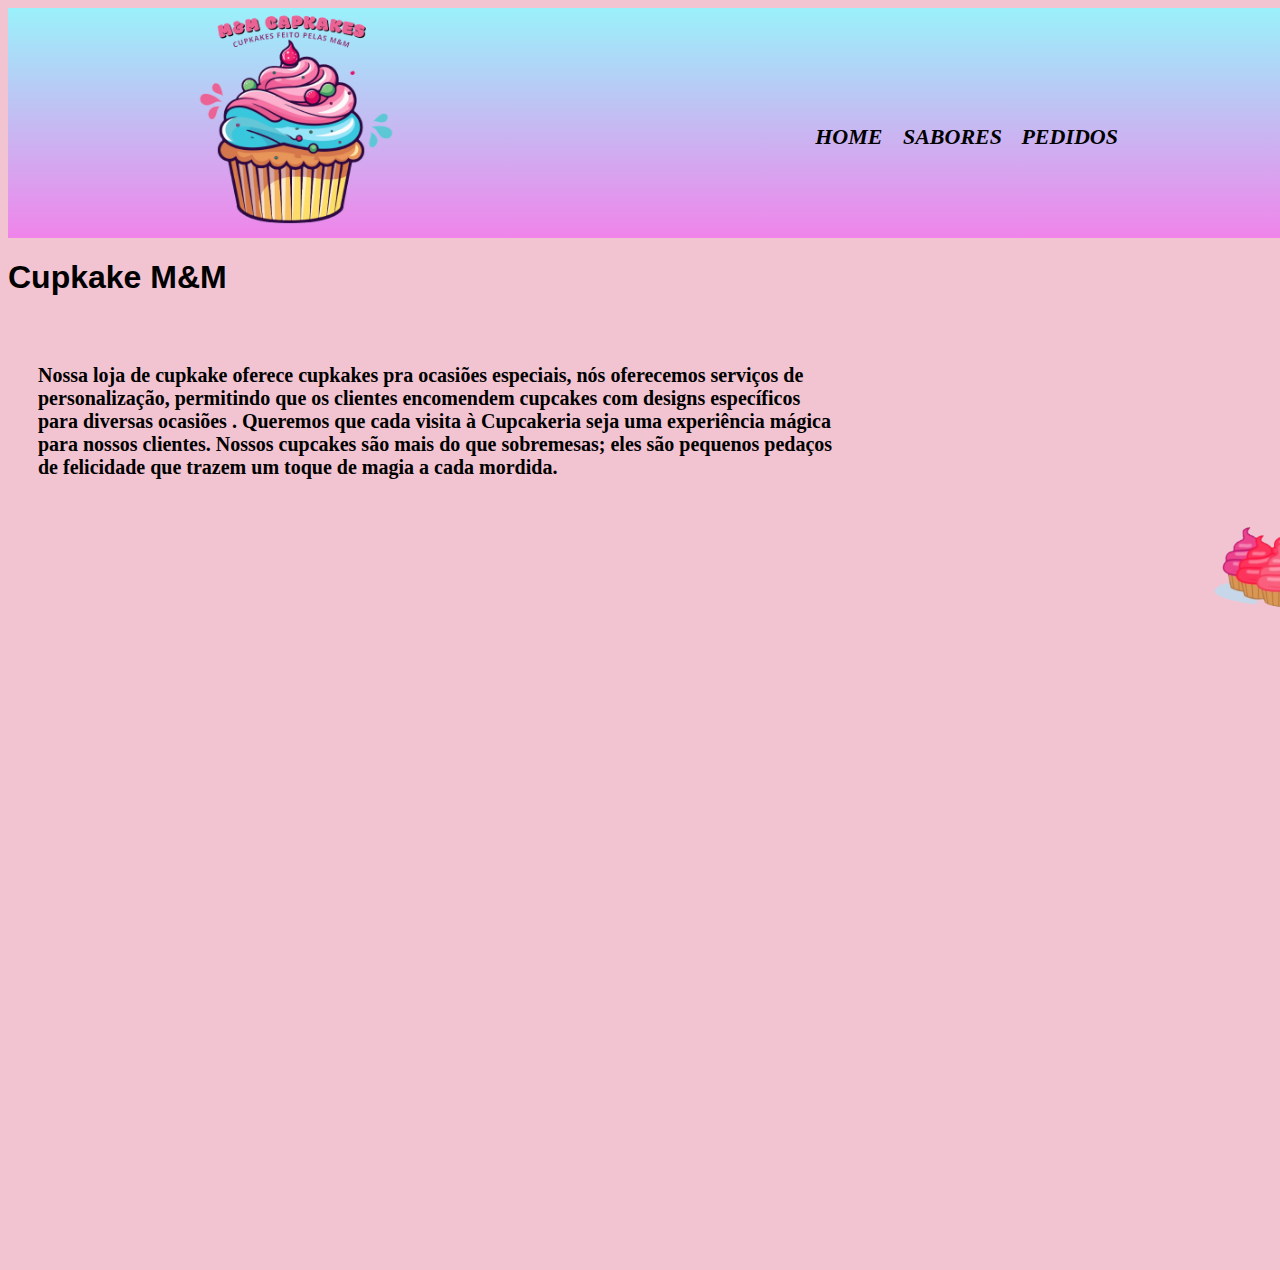
<file: index.html>
<!DOCTYPE html>
<html lang="pt-br">

<head>
    <meta charset="UTF-8">
    <meta name="viewport" content="width=device-width, initial-scale=1.0">
    <meta name="viewport" content="width=device-width, initial-scale=1.0">
    <title>Cupkake</title>
    <link rel="stylesheet" href="sabores.html">
    <link rel="stylesheet" href="pedidos.html">
    <link rel="stylesheet" href="cupkake.css">
</head>

<body>
    <header>
        <div class="caixa">

            <img src="Beige_and_Brown_Cute_Minimalist_Illustrated_Food_Catering_Service_Logo-removebg-preview.png"
                class="imagemlogo">


            <nav>
                <ul>
                    <li><a href="cupkake.html">HOME </a></li>
                    <li><a href="sabores.html">SABORES</a></Li>
                    <li><a href="pedidos.html">PEDIDOS</a></Li>
                </ul>
            </nav>
        </div>


    </header>

    <main>

        <div class="ma">


            <h1>Cupkake M&M</h1>
            <h2 class="descrição">Nossa loja de cupkake oferece cupkakes pra ocasiões especiais,
                nós oferecemos serviços de personalização,
                permitindo que os clientes encomendem cupcakes com designs específicos para diversas ocasiões .
                Queremos que cada visita à Cupcakeria seja uma experiência mágica para nossos clientes. Nossos cupcakes
                são
                mais do que sobremesas;
                eles são pequenos pedaços de felicidade que trazem um toque de magia a cada mordida.
                </h2>
                <img src="pinkie-pie-cupcakes.png" class="ponei">
            
        </div>

        <section class="mapa">
            <div class="mapa-conteudo">
                <iframe
                    src="https://www.google.com/maps/embed?pb=!1m14!1m12!1m3!1d14645.8310122129!2d-51.457615381424226!3d-23.407825977086468!2m3!1f0!2f0!3f0!3m2!1i1024!2i768!4f13.1!5e0!3m2!1spt-BR!2sbr!4v1695653039435!5m2!1spt-BR!2sbr"
                    width="100%" height="300" style="border:0;" allowfullscreen="" loading="lazy"
                    referrerpolicy="no-referrer-when-downgrade"></iframe>
            </div>
        </section>
    </main>
</body>

</html>
</file>
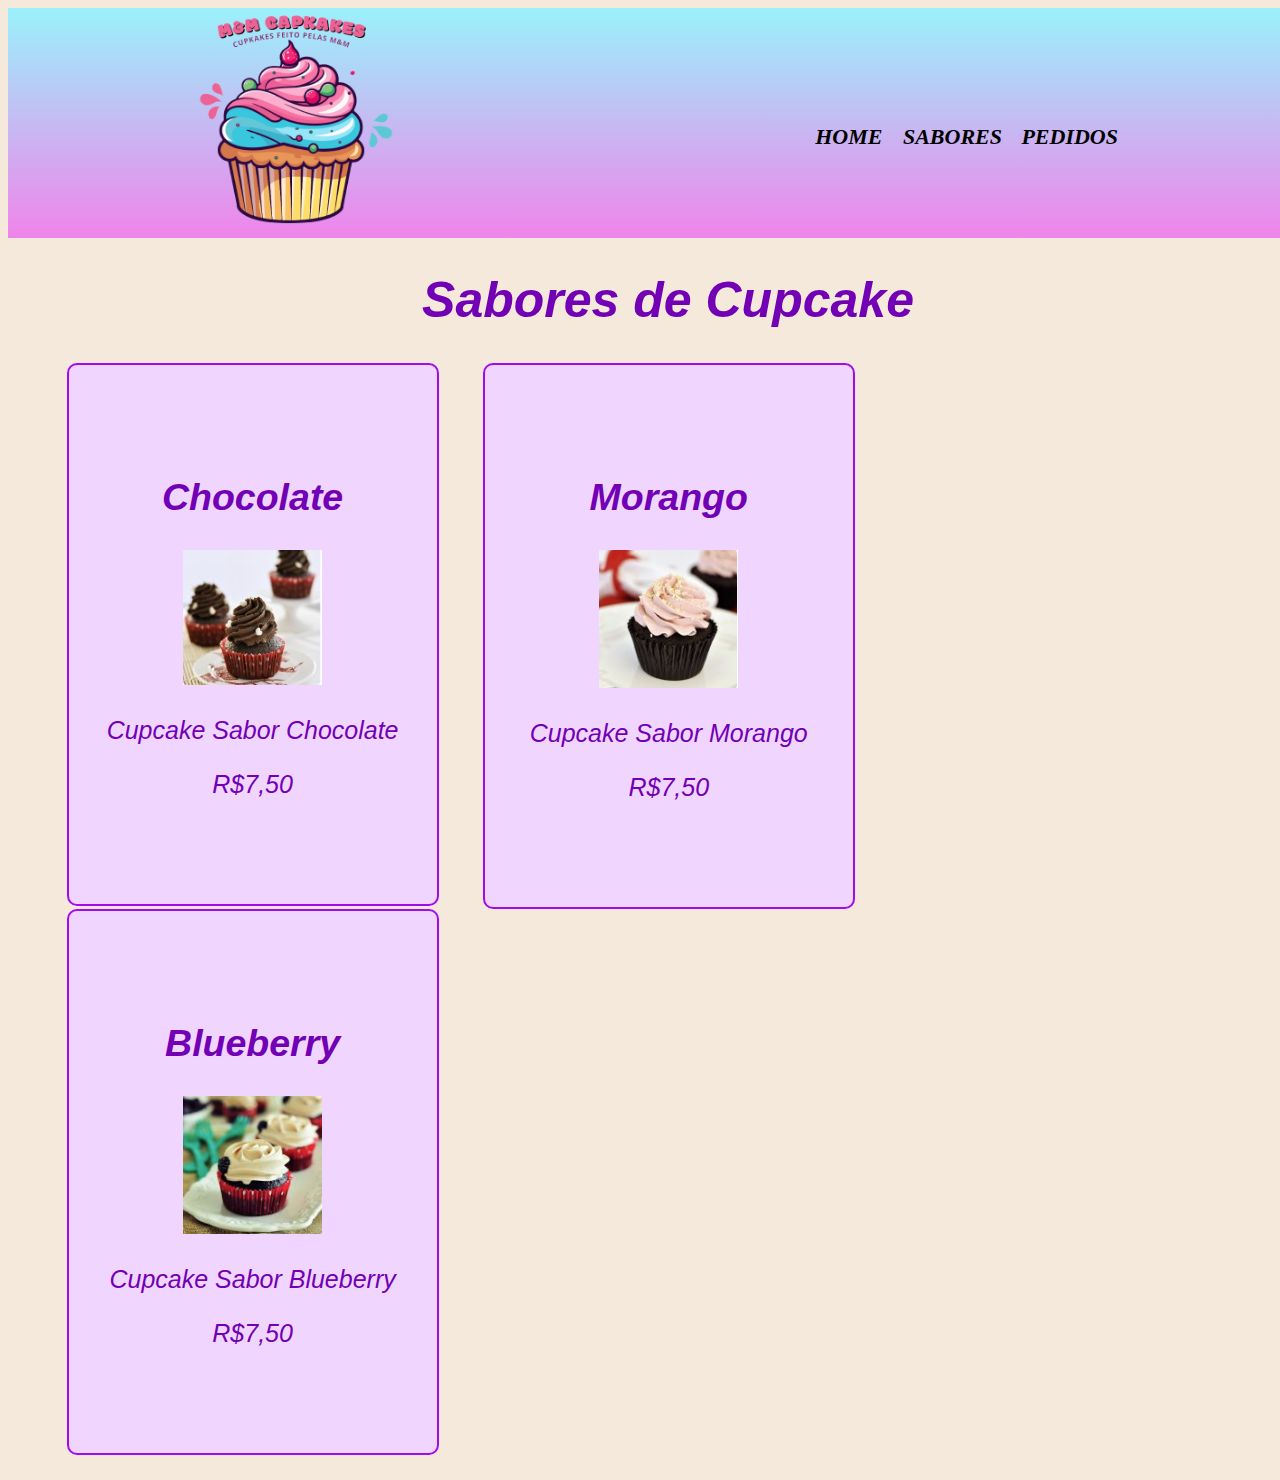
<file: index2.html>
<!DOCTYPE html>
<html lang="pt-br">

<head>
    <meta charset="UTF-8">
    <meta name="viewport" content="width=device-width, initial-scale=1.0">
    <meta name="viewport" content="width=device-width, initial-scale=1.0">
    <title>Sabores</title>
    <link rel="stylesheet" href="Sabores.css">
    <link rel="stylesheet" href="sabores.html">
    <link rel="stylesheet" href="pedidos.html">
</head>

<body>
    <header>
        <div class="caixa">

            <img src="Beige_and_Brown_Cute_Minimalist_Illustrated_Food_Catering_Service_Logo-removebg-preview.png"
                class="imagemlogo">


            <nav>
                <ul>
                    <li><a href="cupkake.html">HOME </a></li>
                    <li><a href="sabores.html">SABORES</a></Li>
                    <li><a href="pedidos.html">PEDIDOS</a></Li>
                </ul>
            </nav>
        </div>
    </header>

    <ul class="Sabores">
        <h1>Sabores de Cupcake</h1>
        <li>
            <h2>Chocolate</h2>
            <a href="pedidos.html">
                <img src="cupcakeslaoq.jpg" alt="Cupcake de Chocolate" class="eitaa">
            </a>
            <p class="produto-descriçao">Cupcake Sabor Chocolate</p>
            <p class="produto-preço">R$7,50</p>

        </li>
        <li>
            <h2>Morango</h2>
            <a href="pedidos.html">
                <img src="cupcakekaka.jpg" alt="Cupcake de Morango" class="eitaa">
            </a>
            <p class="produto-descriçao">Cupcake Sabor Morango</p>
            <p class="produto-preço">R$7,50</p>

        </li>
        <li>
            <h2>Blueberry</h2>
            <a href="pedidos.html">
                <img src="cupcakeli.jpg" alt="Cupcake de blueberry" class="eitaa">
            </a>
            <p class="produto-descriçao">Cupcake Sabor Blueberry</p>
            <p class="produto-preço">R$7,50</p>

        </li>
    </ul>

</body>

</html>
</file>
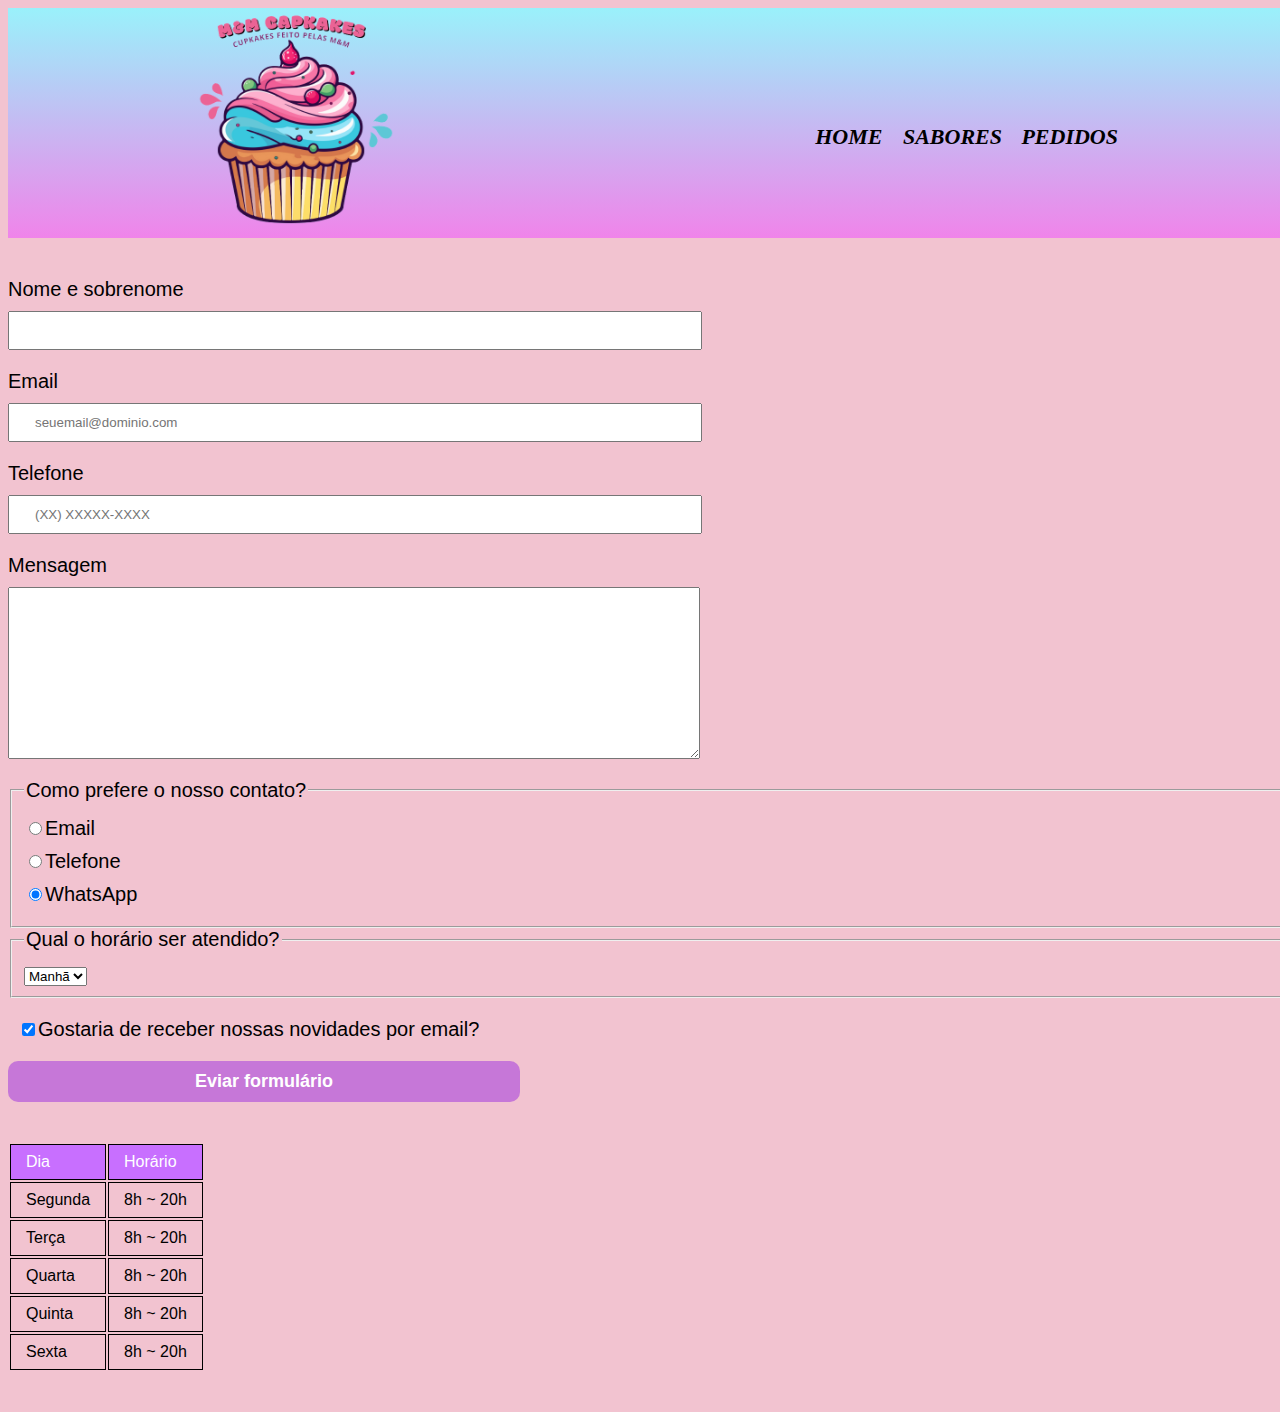
<file: pedidos.html>
<!DOCTYPE html>
<html lang="pt-br">

<head>
    <meta charset="UTF-8">
    <meta name="viewport" content="width=device-width, initial-scale=1.0">
    <meta name="viewport" content="width=device-width, initial-scale=1.0">
    <title>Pedidos</title>
    <link rel="stylesheet" href="sabores.html">
    <link rel="stylesheet" href="pedidos.html">
    <link rel="stylesheet" href="pedidos.css">
</head>

<body>
    <header>
        <div class="caixa">

            <img src="Beige_and_Brown_Cute_Minimalist_Illustrated_Food_Catering_Service_Logo-removebg-preview.png"
                class="imagemlogo">


            <nav>
                <ul>
                    <li><a href="cupkake.html">HOME </a></li>
                    <li><a href="sabores.html">SABORES</a></Li>
                    <li><a href="pedidos.html">PEDIDOS</a></Li>
                </ul>
            </nav>
        </div>
    </header>

    <main>
        <form>
            <label for="nomesobrenome">Nome e sobrenome</label>
            <input type="text" id="nomesobrenome" class="input-padrao" required>

            <label for="email">Email</label>
            <input type="email" id=" email" class="input-padrao" required placeholder="seuemail@dominio.com">

            <label for="telefone">Telefone</label>
            <input type="tel" id="telefone" class="input-padrao" required placeholder="(XX) XXXXX-XXXX">

            <label for="mensagem">Mensagem</label>
            <textarea cols="70" rows="10" id="mensagem" class="input-padrao" required></textarea>

            <fieldset>
                <legend>Como prefere o nosso contato?</legend>
                <label for="radio-email"><input type="radio" name="contato" value="email" id="radio-email">Email</label>


                <label for="radio-telefone"><input type="radio" name="contato" value="telefone"
                        id="radio-telefone">Telefone</label>


                <label for="radio-whatsapp"><input type="radio" name="contato" value="whatsapp" id="radio-whatsapp"
                        checked>WhatsApp</label>

            </fieldset>

            <fieldset>
                <legend>Qual o horário ser atendido?</legend>
                <select>
                    <option>Manhã</option>
                    <option>Tarde</option>
                    <option>Noite</option>
                </select>
            </fieldset>

            <label class="checkbox"><input type="checkbox" checked>Gostaria de receber nossas novidades por
                email?</label>

            <input type="submit" value="Eviar formulário" class="Enviar">
        </form>

        <table>
            <thead>
                <tr>
                    <td>Dia</th>
                    <td>Horário</th>
                </tr>
            </thead>
            <tbody>
                <tr>
                    <td>Segunda</td>
                    <td>8h ~ 20h</td>
                </tr>
                <tr>
                    <td>Terça</td>
                    <td>8h ~ 20h</td>
                </tr>
                <tr>
                    <td>Quarta</td>
                    <td>8h ~ 20h</td>
                </tr>
                <tr>
                    <td>Quinta</td>
                    <td>8h ~ 20h</td </tr>
                <tr>
                    <td>Sexta</td>
                    <td>8h ~ 20h</td>
                </tr>
            </tbody>
        </table>
    </main>

</body>

</html>
</file>
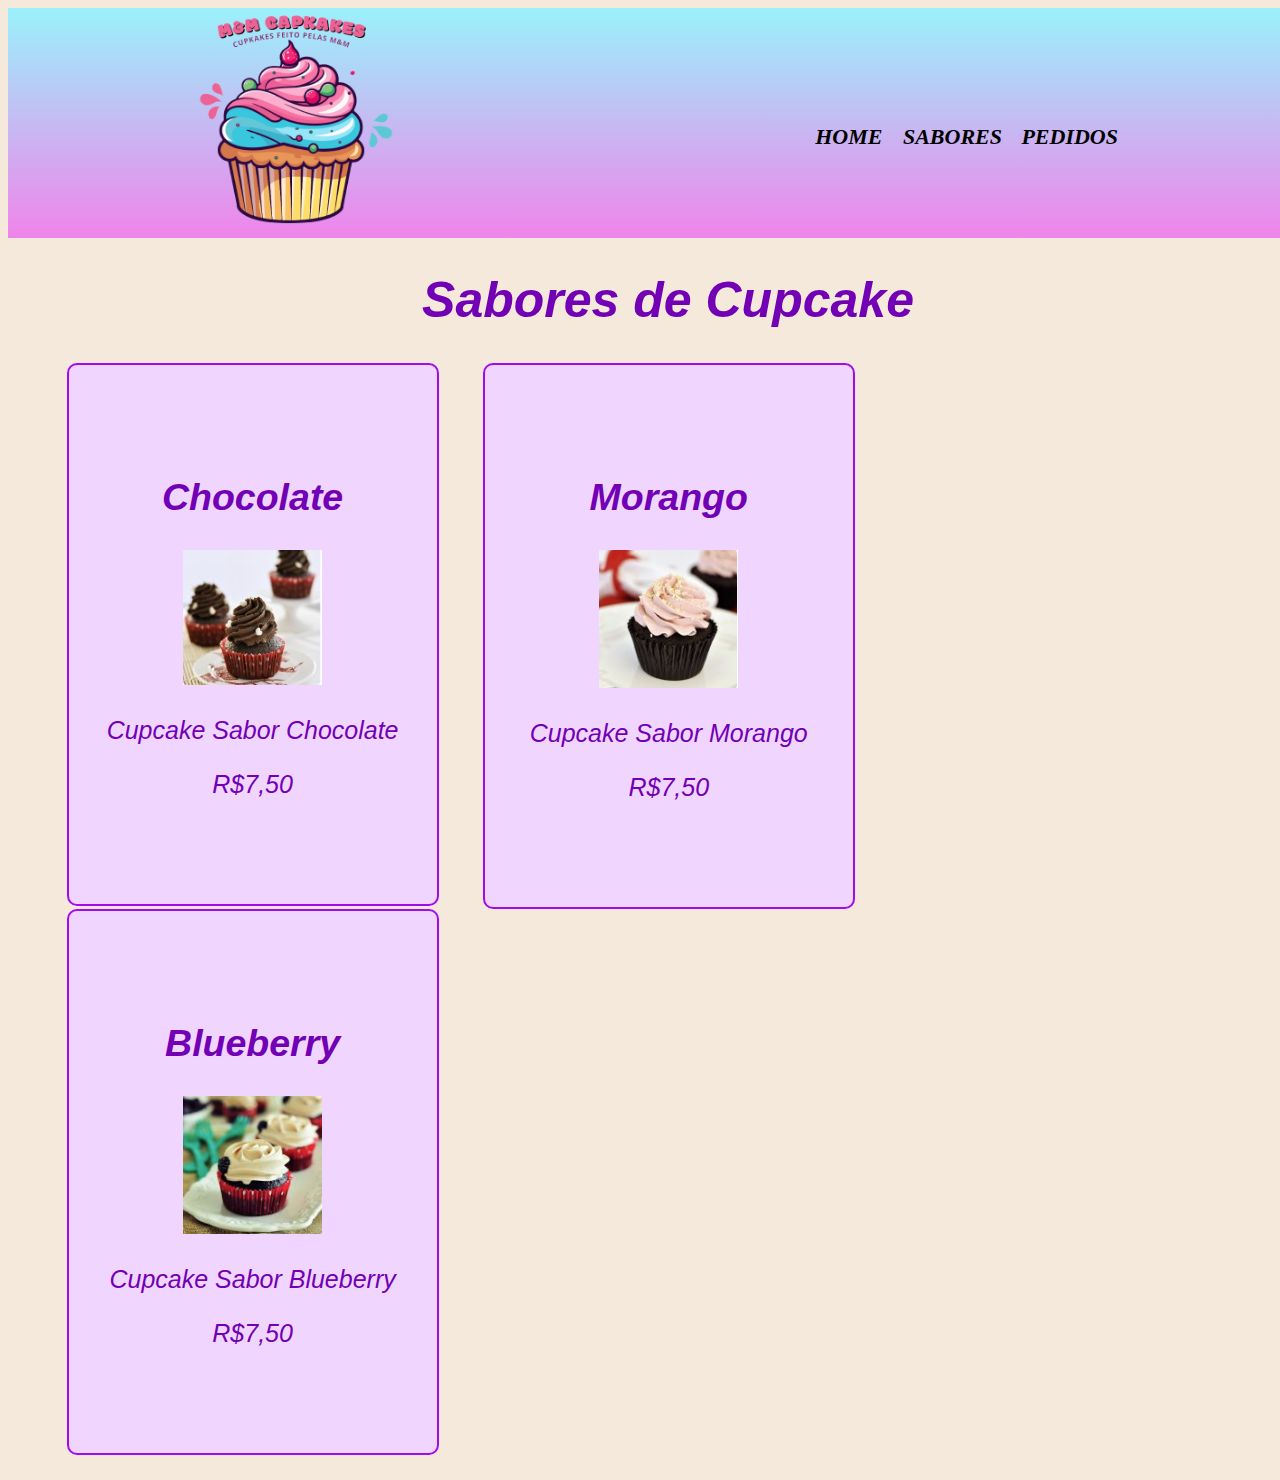
<file: sabores.html>
<!DOCTYPE html>
<html lang="pt-br">

<head>
    <meta charset="UTF-8">
    <meta name="viewport" content="width=device-width, initial-scale=1.0">
    <meta name="viewport" content="width=device-width, initial-scale=1.0">
    <title>Sabores</title>
    <link rel="stylesheet" href="Sabores.css">
    <link rel="stylesheet" href="sabores.html">
    <link rel="stylesheet" href="pedidos.html">
</head>

<body>
    <header>
        <div class="caixa">

            <img src="Beige_and_Brown_Cute_Minimalist_Illustrated_Food_Catering_Service_Logo-removebg-preview.png"
                class="imagemlogo">


            <nav>
                <ul>
                    <li><a href="cupkake.html">HOME </a></li>
                    <li><a href="sabores.html">SABORES</a></Li>
                    <li><a href="pedidos.html">PEDIDOS</a></Li>
                </ul>
            </nav>
        </div>
    </header>

    <ul class="Sabores">
        <h1>Sabores de Cupcake</h1>
        <li>
            <h2>Chocolate</h2>
            <a href="pedidos.html">
                <img src="cupcakeslaoq.jpg" alt="Cupcake de Chocolate" class="eitaa">
            </a>
            <p class="produto-descriçao">Cupcake Sabor Chocolate</p>
            <p class="produto-preço">R$7,50</p>

        </li>
        <li>
            <h2>Morango</h2>
            <a href="pedidos.html">
                <img src="cupcakekaka.jpg" alt="Cupcake de Morango" class="eitaa">
            </a>
            <p class="produto-descriçao">Cupcake Sabor Morango</p>
            <p class="produto-preço">R$7,50</p>

        </li>
        <li>
            <h2>Blueberry</h2>
            <a href="pedidos.html">
                <img src="cupcakeli.jpg" alt="Cupcake de blueberry" class="eitaa">
            </a>
            <p class="produto-descriçao">Cupcake Sabor Blueberry</p>
            <p class="produto-preço">R$7,50</p>

        </li>
    </ul>

</body>

</html>
</file>
<file: cupkake.css>
body {
    width: 100%;
    font-family: 'Cinzel Decorative', cursive;
    font-family: 'Montserrat', sans-serif;
    background-color: rgb(242, 195, 208);
}

header {
    background: linear-gradient(rgb(154, 241, 251), #f084ea);
}

@media screen and (max-width:480px) {

    body {
        margin: 882px;
        width: 882px;
    }

    .caixa,
    .titulo-descrição,
    .gostosos,
    .titulo-gostoso,
    .mapa {
        width: 840px;
        margin: 100%;
    }

    header {
        margin: auto;
    }
}

.imagemlogo {
    width: 24%;
    padding: 0%;
    margin: 0%;
}

main {
    display: inline-block;
}

.caixa {
    position: relative;
    width: 940px;
    margin: 0 auto;
    font-style: oblique;
}

.ponei {
    width: 500px;
    padding-left: 1200px;
    align-items: left;
    display: inline-block;
    margin-top: -200px;
}

.h1 {
    vertical-align: top;
    text-align: left;
    font-weight: bold;
    font-family: Helvética;
    color: darkmagenta;
    font-size: 32px;
    text-align: center;
}




nav {
    position: absolute;
    top: 100px;
    right: 0;
}

nav li {
    display: inline;
    margin: 0 0 0 15px;
}

nav a {
    text-transform: uppercase;
    color: #000;
    font-weight: bold;
    font-size: 22px;
    text-decoration: none;
    font-family: Palatino, URW Palladio L, serif;
}

nav a:hover {
    color: rgb(255, 84, 207);
    text-decoration: underline;
}

.produtos {
    width: 940px;
    margin: 0 auto;
    padding: 50px 0;
}

.produtos li {
    display: inline-block;
    text-align: center;
    width: 30%;
    vertical-align: top;
    margin: 0 1.5%;
    padding: 30px 20px;
    box-sizing: border-box;
    border: 2px solid #000000;
    border-radius: 10px;
}

.produtos li:hover {
    border-color: #c78c19;
    font-size: 40px;
}

.produtos li:active {
    border-color: #ff1c08;
}

.produtos li:hover h2 {
    font-size: 50px;


}

.produtos h2 {
    font-size: 30px;
    font-weight: bold;
}

.produto-descrição {
    font-size: 18px;
}

.produto-preço {
    font-size: 22px;
    font-weight: 10px 0 0;
}

footer {
    text-align: center;
    background: rgb(202, 0, 94);
    padding: 60px 0;

}

form {
    margin: 30px 0;
    font-size: 20px;
    margin: 0 0 10px;
}

form label,
form p {
    display: block;
    margin: 0 0 20px;
    padding: 10px 25px;
    width: 30%;
}

.fone {
    width: 15%;

}

.input-padrao {
    display: block;
    margin: 0 0 20px;
    padding: 10px 15px;
    width: 30%;
}

.input- .bobice {
    padding: 10px;
    margin: 10px;
    font-style: italic;

}

.checkbox {
    margin: 10px;
}

p {
    color: #000000;
    font-style: italic;
}

form p {
    color: rgb(93, 93, 93);
}

table {
    margin: 20px 0 40px;
}

thead {
    background: #716f6f;
    color: white;
    font-weight: bold;

}

td,
th {
    border: 1px solid #000000;
    padding: 8px 15px;
}

*/css da pagina inicial/ .banner {
    width: 100%;
}

h2 {
    display: inline-block;
    vertical-align: top;
    width: 800px;
}

.utensilios {
    width: 150px;
    float: left;
    margin: 0 20px 20px 0;
}

.mapa {
    width: 1896;
    padding: 3em 0;
}

.mapa-conteudo {
    width: 1896px;
    margin: 800 auto;
}

.mapa p {
    margin: 0 0em;
    text-align: center;
}


.beneficios {
    padding: 3em 0;
    background: #888888;

}

.conteudo-beneficios {
    width: 640px;
    margin: 0 auto;
}

.itens {
    line-height: 1.5;
}

.itens:first-child {
    font-weight: bold;
}

.itens::before {
    content: "☆";
}

.lista-beneficios {
    width: 40%;
    display: inline-block;
    vertical-align: top;
}

.imagem-beneficios {
    width: 60%;
    opacity: 0.3;
    transition: 100;
}

.video {
    width: 560px;
    margin: 2em auto;
}

.imagem-beneficios:hover {
    opacity: 100;
}

#atendimento {
    font-weight: bold;
}

.titulo-gostoso {
    opacity: 100%;
    color: rgb(255, 8, 177);
    position: relative;
    width: 940px;
    margin: 0 auto;
    font-style: oblique;
}

.gostosos {
    opacity: 80%;
    width: 100%;
    background: url(Design\ sem\ nome\ \(1\).png);
    height: 750px;
}

.Enviar {
    width: 20%;
    padding: 10px 0;
    background: rgb(168, 255, 252);
    color: #ee1984;
    font-size: 18px;
    font-weight: bolder;
    font-style: italic;
    border: none;
    border-radius: 10px;
    transition: 1s all;
    cursor: pointer;
    margin: 20px 70px;
}

.Enviar:hover {
    background: rgb(148, 223, 255);
    transform: scale(1.1)
}

.ma {
    display: inline-block;
}

.ma h2 {
    font-family: Garamond;
    font-size: 20px;
    padding: 30px;
    text-align: left;
    display: inline-block;
}
</file>
<file: Sabores.css>
body {
    width: 100%;
    font-family: 'Cinzel Decorative', cursive;
    font-family: 'Montserrat', sans-serif;
    background-color: rgb(245, 233, 220);
}

header {
    background: linear-gradient(rgb(154, 241, 251), #f084ea);
}

h1 {
    text-align: center;
}

.imagemlogo {
    width: 24%;
    padding: 0%;
    margin: 0%;
}

.caixa {
    position: relative;
    width: 940px;
    margin: 0 auto;
    font-style: oblique;
}

nav {
    position: absolute;
    top: 100px;
    right: 0;
}

nav li {
    display: inline;
    margin: 0 0 0 15px;
}

nav a {
    text-transform: uppercase;
    color: #000;
    font-weight: bold;
    font-size: 22px;
    text-decoration: none;
    font-family: Palatino, URW Palladio L, serif;
}

nav a:hover {
    color: rgb(255, 84, 207);
    text-decoration: underline;
}

.Sabores li {
    display: inline-block;
    text-align: center;
    width: 30%;
    vertical-align: top;
    background: #f0d5ff;
    margin: 0 1.5%;
    padding: 80px 10px;
    box-sizing: border-box;
    border: 2px solid #a40beb;
    border-radius: 10px;
}

.Sabores {
    color: #7200b4;
    font-style: italic;
    font-size: 25px;
}

.eitaa {
    width: 40%;
}
</file>
<file: pedidos.css>
body {
    width: 100%;
    font-family: 'Cinzel Decorative', cursive;
    font-family: 'Montserrat', sans-serif;
    background-color: rgb(242, 195, 208);
}

.imagemlogo {
    width: 24%;
    padding: 0%;
    margin: 0%;
}

.caixa {
    position: relative;
    width: 940px;
    margin: 0 auto;
    font-style: oblique;
}

nav {
    position: absolute;
    top: 100px;
    right: 0;
}

nav li {
    display: inline;
    margin: 0 0 0 15px;
}

nav a {
    text-transform: uppercase;
    color: #000;
    font-weight: bold;
    font-size: 22px;
    text-decoration: none;
    font-family: Palatino, URW Palladio L, serif;
}

nav a:hover {
    color: rgb(255, 84, 207);
    text-decoration: underline;
}

header {
    background: linear-gradient(rgb(154, 241, 251), #f084ea);
}

form {
    margin: 40px 0;
}

form label,
form legend {
    display: block;
    font-size: 20px;
    margin: 0 0 10px;
}

.input-padrao {
    display: block;
    margin: 0 0 20px;
    padding: 10px 25px;
    width: 50%;
}

.checkbox {
    margin: 20px 10px;
}


.contato {
    padding: 20px;
    margin: 10px;
    font-size: 20px;
}

.Enviar {
    width: 40%;
    padding: 10px 0;
    background: rgba(166, 66, 221, 0.589);
    color: white;
    font-weight: bold;
    font-size: 18px;
    border: none;
    border-radius: 10px;
    transition: 1s all;
    cursor: pointer;
}

.Enviar:hover {
    background: rgb(84, 2, 126);
    transform: scale(1.1)
}

table {
    margin: 20px 0 40px;
}

thead {
    background: #c86fff;
    color: white;
    font-size: bold
}

td,
th {
    border: 1px solid #000000;
    padding: 8px 15px;
}
</file>
